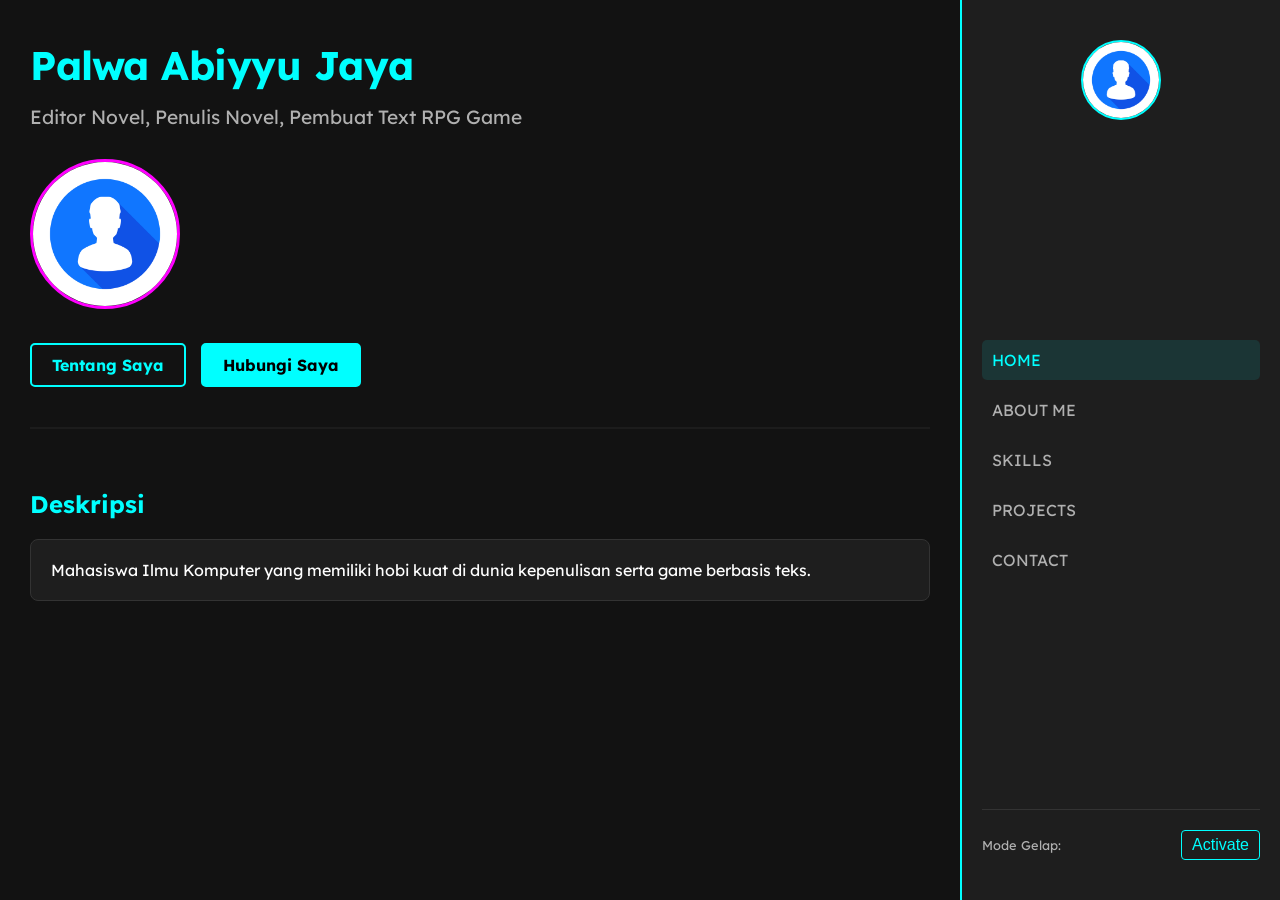
<file: index.html>
<!DOCTYPE html>
<html lang="id">
<head>
    <meta charset="UTF-8">
    <meta name="viewport" content="width=device-width, initial-scale=1.0">
    <title>Home</title>
    <link rel="preconnect" href="https://fonts.googleapis.com">
    <link rel="preconnect" href="https://fonts.gstatic.com" crossorigin>
    <link href="https://fonts.googleapis.com/css2?family=Lexend:wght@300;400;600&display=swap" rel="stylesheet">
    <link rel="stylesheet" href="css/style.css">
</head>
<body>
    <div class="main-wrapper">
        <div class="layout-grid">
            <main class="content-area">
                <header id="home-section" class="section-header">
                    <h1 class="display-title">Palwa Abiyyu Jaya</h1>
                    <p class="lead-text mb-text">Editor Novel, Penulis Novel, Pembuat Text RPG Game</p>
                    <div class="profile-photo-container">
                        <img src="images/profile.jpg" alt="Foto Profil" class="profile-img">
                    </div>
                    <div class="btn-group">
                        <a href="#about-section" class="btn-style-outline">Tentang Saya</a>
                        <a href="#contact-section" class="btn-style-primary">Hubungi Saya</a>
                    </div>
                </header>
                <hr class="divider-line">
                <section id="welcome-message" class="section-padding">
                    <h2 class="section-subtitle">Deskripsi</h2>
                    <div class="content-box bg-surface">
                        <p class="body-text">Mahasiswa Ilmu Komputer yang memiliki hobi kuat di dunia kepenulisan serta game berbasis teks.</p>
                    </div>
                </section>
            </main>
            <aside class="sidebar-area">
                <div class="text-center pb-space">
                    <div class="circle-avatar">
                        <img src="images/profile.jpg" alt="Foto Profil" class="img-fluid avatar-img">
                    </div>
                </div>
                <nav class="navigation-menu">
                    <div class="mobile-toggle">☰</div>
                    <div class="collapse-menu">
                        <ul class="nav-list">
                            <li><a class="nav-link active text-cyber-blue" href="index.html">HOME</a></li>
                            <li><a class="nav-link text-muted" href="about.html">ABOUT ME</a></li>
                            <li><a class="nav-link text-muted" href="skills.html">SKILLS</a></li>
                            <li><a class="nav-link text-muted" href="projects.html">PROJECTS</a></li>
                            <li><a class="nav-link text-muted" href="contact.html">CONTACT</a></li>
                        </ul>
                    </div>
                </nav>
                <div class="dark-mode-footer">
                    <span class="footer-label">Mode Gelap:</span>
                    <button id="darkModeToggle" class="btn-icon">Activate</button>
                </div>
            </aside>
        </div>
    </div>
    <script src="js/script.js"></script>
</body>
</html>
</file>
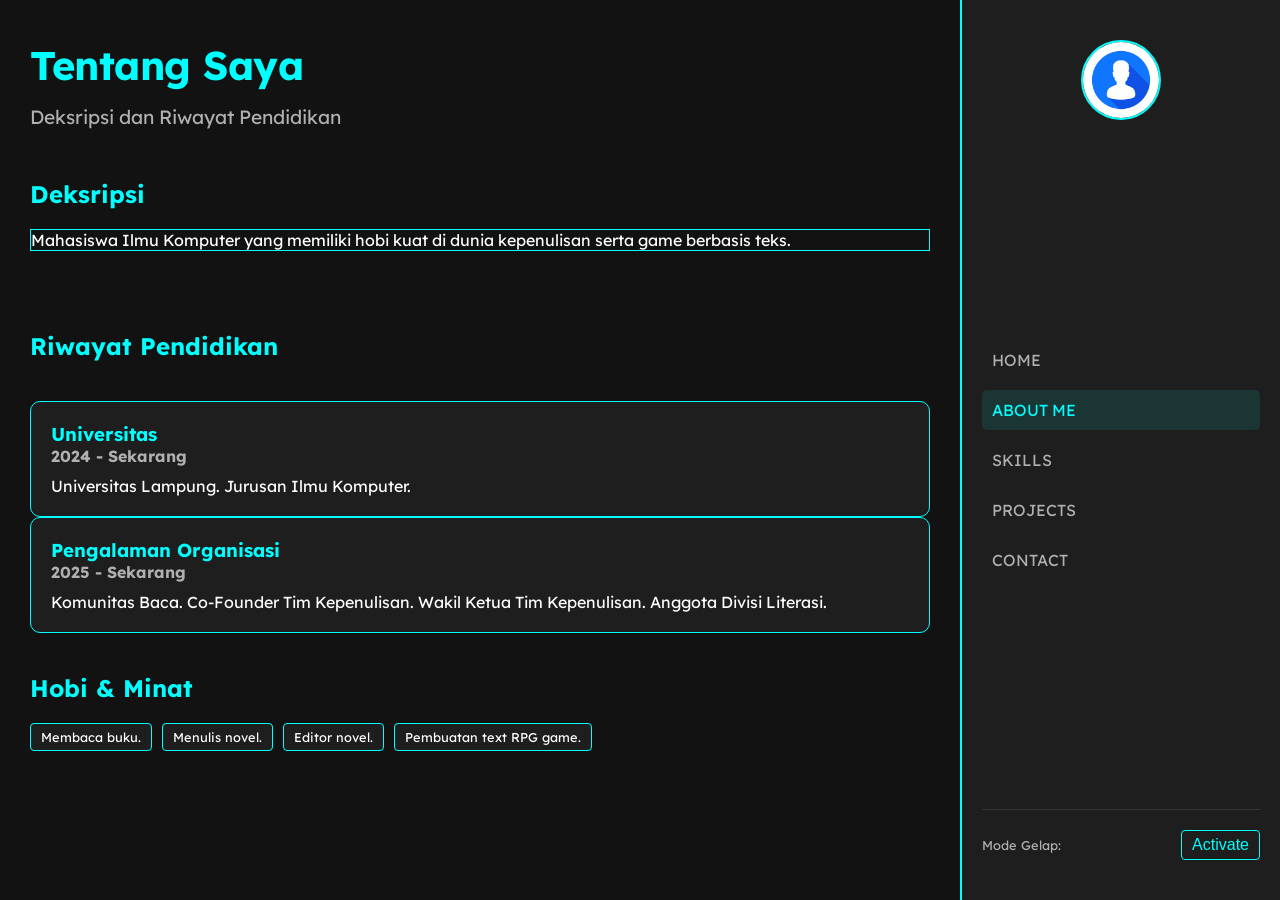
<file: about.html>
<!DOCTYPE html>
<html lang="id">
<head>
    <meta charset="UTF-8">
    <meta name="viewport" content="width=device-width, initial-scale=1.0">
    <title>About Me</title>
    <link rel="preconnect" href="https://fonts.googleapis.com">
    <link rel="preconnect" href="https://fonts.gstatic.com" crossorigin>
    <link href="https://fonts.googleapis.com/css2?family=Lexend:wght@300;400;600&display=swap" rel="stylesheet">
    <link rel="stylesheet" href="css/style.css">
</head>
<body>
    <div class="main-wrapper">
        <div class="layout-grid">
            <main class="content-area">
                <header class="mb-text section-header">
                    <h1 class="display-title">Tentang Saya</h1>
                    <p class="lead-text mt-text">Deksripsi dan Riwayat Pendidikan</p>
                </header>
                <section id="bio-section" class="section-padding">
                    <h2 class="section-subtitle">Deksripsi</h2>
                    <div class="content-box border-theme p-custom">
                        <p class="body-text">Mahasiswa Ilmu Komputer yang memiliki hobi kuat di dunia kepenulisan serta game berbasis teks.</p>
                    </div>
                </section>
                <section id="history-section" class="section-padding mt-gap">
                    <h2 class="section-subtitle">Riwayat Pendidikan</h2>
                    <div class="grid-cards mt-gap">
                        <div class="card shadow-sm border-0 cyber-card">
                            <div class="card-body">
                                <h3 class="card-title text-cyber-blue">Universitas</h3>
                                <h4 class="card-subtitle mb-small text-muted">2024 - Sekarang</h4>
                                <p class="body-text small">Universitas Lampung. Jurusan Ilmu Komputer.</p>
                            </div>
                        </div>
                        <div class="card shadow-sm border-0 cyber-card">
                            <div class="card-body">
                                <h3 class="card-title text-cyber-blue">Pengalaman Organisasi</h3>
                                <h4 class="card-subtitle mb-small text-muted">2025 - Sekarang</h4>
                                <p class="body-text small">Komunitas Baca. Co-Founder Tim Kepenulisan. Wakil Ketua Tim Kepenulisan. Anggota Divisi Literasi.</p>
                            </div>
                        </div>
                    </div>
                </section>
                <section class="section-padding">
                    <h2 class="section-subtitle">Hobi & Minat</h2>
                    <div class="d-flex gap-wrap">
                        <span class="badge badge-hobby">Membaca buku.</span>
                        <span class="badge badge-hobby">Menulis novel.</span>
                        <span class="badge badge-hobby">Editor novel.</span>
                        <span class="badge badge-hobby">Pembuatan text RPG game.</span>
                    </div>
                </section>
            </main>
            <aside class="sidebar-area">
                <div class="text-center pb-space">
                    <div class="circle-avatar">
                        <img src="images/profile.jpg" alt="Foto Profil" class="img-fluid avatar-img">
                    </div>
                </div>
                <nav class="navigation-menu">
                    <div class="mobile-toggle">☰</div>
                    <div class="collapse-menu show">
                        <ul class="nav-list">
                            <li><a class="nav-link text-muted" href="index.html">HOME</a></li>
                            <li><a class="nav-link active fw-bold text-cyber-blue" href="about.html">ABOUT ME</a></li>
                            <li><a class="nav-link text-muted" href="skills.html">SKILLS</a></li>
                            <li><a class="nav-link text-muted" href="projects.html">PROJECTS</a></li>
                            <li><a class="nav-link text-muted" href="contact.html">CONTACT</a></li>
                        </ul>
                    </div>
                </nav>
                <div class="dark-mode-footer">
                    <span class="footer-label">Mode Gelap:</span>
                    <button id="darkModeToggle" class="btn-icon">Activate</button>
                </div>
            </aside>
        </div>
    </div>
    <script src="js/script.js"></script>
</body>
</html>
</file>
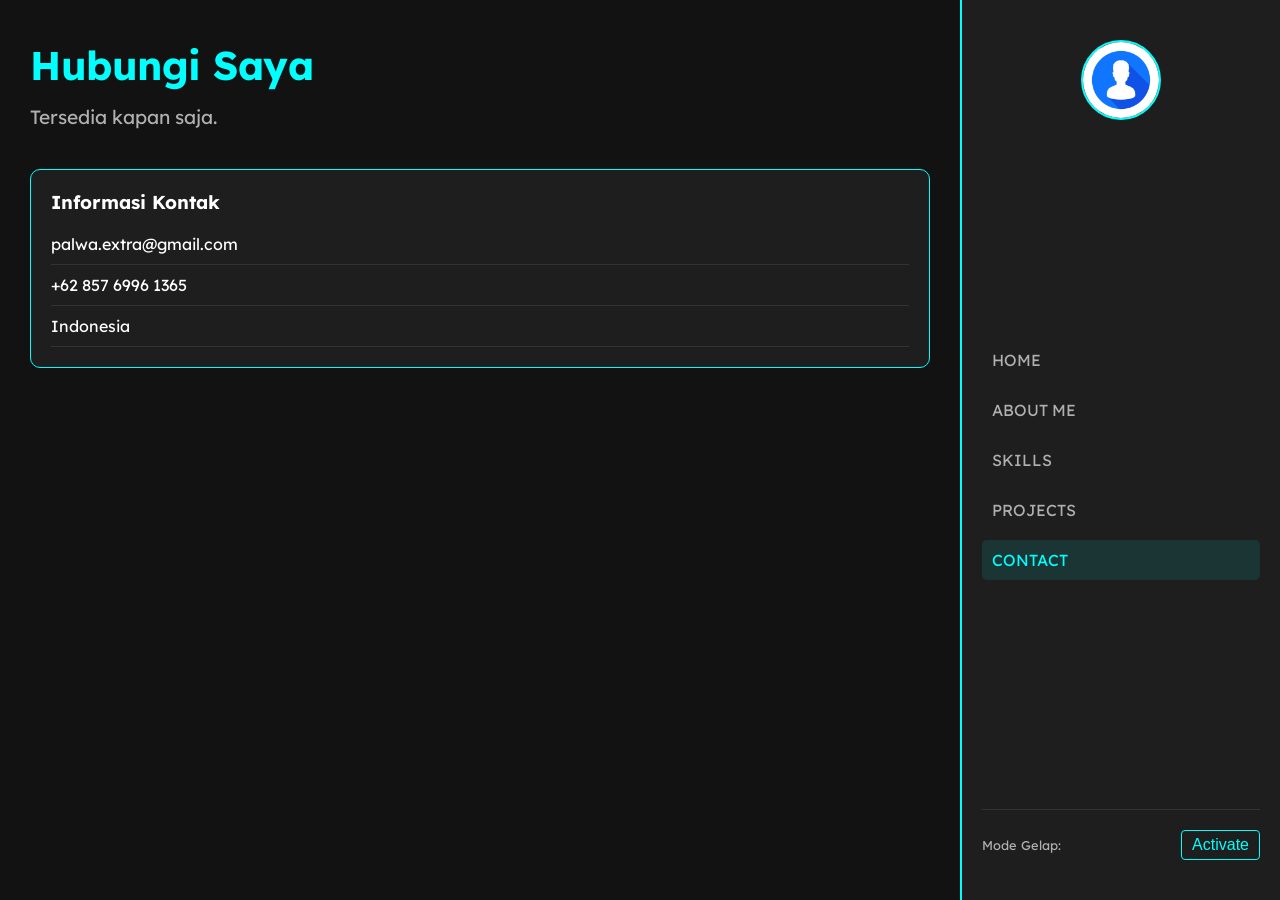
<file: contact.html>
<!DOCTYPE html>
<html lang="id">
<head>
    <meta charset="UTF-8">
    <meta name="viewport" content="width=device-width, initial-scale=1.0">
    <title>Contact</title>
    <link rel="preconnect" href="https://fonts.googleapis.com">
    <link rel="preconnect" href="https://fonts.gstatic.com" crossorigin>
    <link href="https://fonts.googleapis.com/css2?family=Lexend:wght@300;400;600&display=swap" rel="stylesheet">
    <link rel="stylesheet" href="css/style.css">
</head>
<body>
    <div class="main-wrapper">
        <div class="layout-grid">
            <main class="content-area">
                <header class="mb-text section-header">
                    <h1 class="display-title">Hubungi Saya</h1>
                    <p class="lead-text">Tersedia kapan saja.</p>
                </header>
                <div class="mt-gap">
                    <div class="card shadow-sm border-0 cyber-card">
                        <div class="card-body">
                            <h3 class="fw-bold mb-small">Informasi Kontak</h3>
                            <ul class="contact-list">
                                <li class="item-contact border-bottom">palwa.extra@gmail.com</li>
                                <li class="item-contact border-bottom">+62 857 6996 1365</li>
                                <li class="item-contact">Indonesia</li>
                            </ul>
                        </div>
                    </div>
                </div>
            </main>
            <aside class="sidebar-area">
                <div class="text-center pb-space">
                    <div class="circle-avatar">
                        <img src="images/profile.jpg" alt="Foto Profil" class="img-fluid avatar-img">
                    </div>
                </div>
                <nav class="navigation-menu">
                    <div class="mobile-toggle">☰</div>
                    <div class="collapse-menu show">
                        <ul class="nav-list">
                            <li><a class="nav-link text-muted" href="index.html">HOME</a></li>
                            <li><a class="nav-link text-muted" href="about.html">ABOUT ME</a></li>
                            <li><a class="nav-link text-muted" href="skills.html">SKILLS</a></li>
                            <li><a class="nav-link text-muted" href="projects.html">PROJECTS</a></li>
                            <li><a class="nav-link active fw-bold text-cyber-blue" href="contact.html">CONTACT</a></li>
                        </ul>
                    </div>
                </nav>
                <div class="dark-mode-footer">
                    <span class="footer-label">Mode Gelap:</span>
                    <button id="darkModeToggle" class="btn-icon">Activate</button>
                </div>
            </aside>
        </div>
    </div>
    <script src="js/script.js"></script>
</body>
</html>
</file>
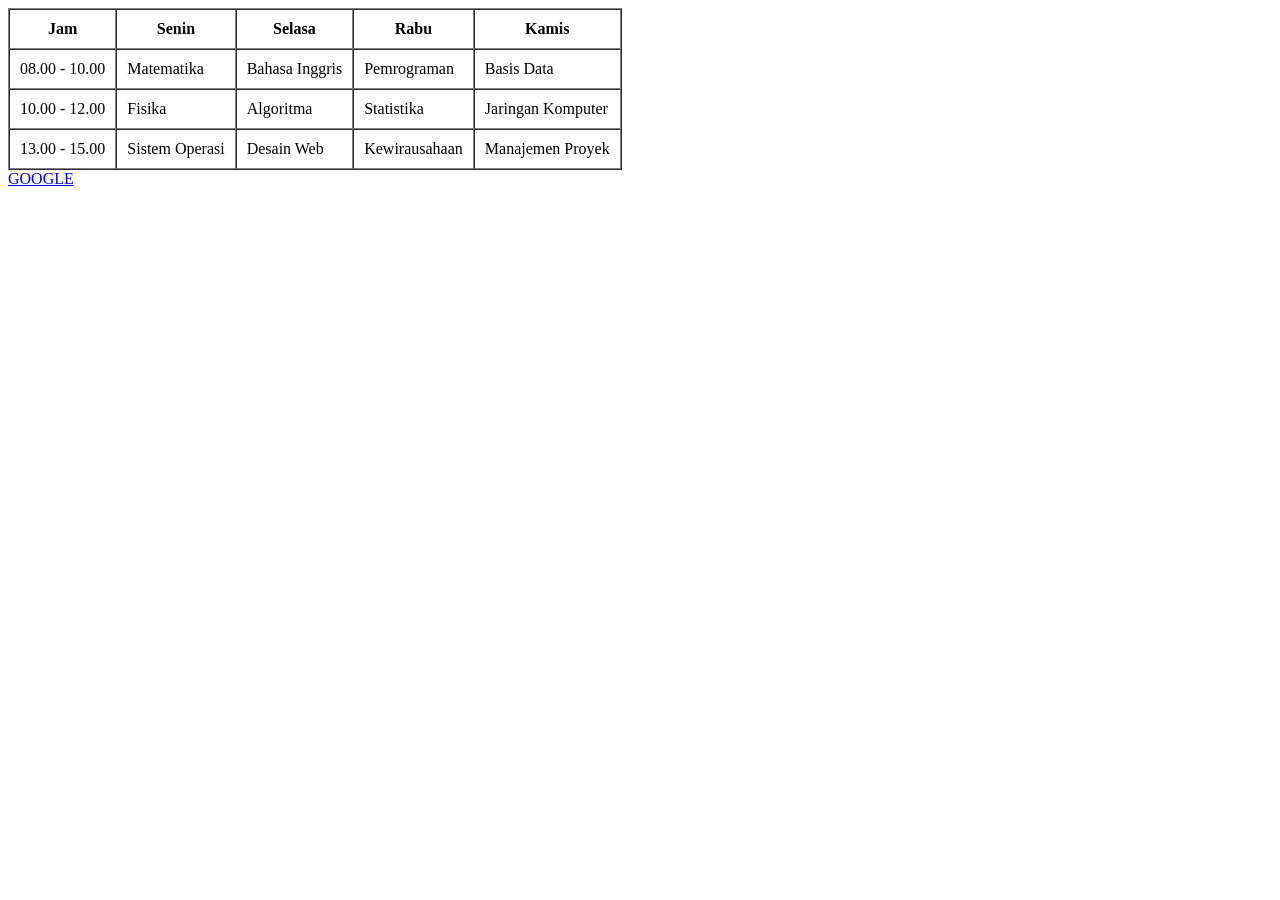
<file: Prak2.html>
<!DOCTYPE html>
<!--
Click nbfs://nbhost/SystemFileSystem/Templates/Licenses/license-default.txt to change this license
Click nbfs://nbhost/SystemFileSystem/Templates/Other/html.html to edit this template
-->
<html>
    <head>
        <title>Pertemuan 2</title>
        <meta charset="UTF-8">
        <meta name="viewport" content="width=device-width, initial-scale=1.0">
    </head>
    <body>
        <!--<img src="New.png" width="800" height="500">!-->
<!--        <table border="1" cellpadding="10" cellspacing="10">
            <tr>
                <th rowspan="2">Nama</th>
                <th>Alamat</th>
                <th>Umur</th>
            </tr>
            <tr>
                <td>John Doe</td>
                <td>New York</td>
                <td>23</td>
            </tr>
        </table>-->
<!--<form action="F.html" method="GET">
    <label>Name:</label>
    <input type="text">
    <button type="submit">Submit</button>
</form>-->
<table border="1" cellpadding="10" cellspacing="0">
    <tr>
        <th>Jam</th>
        <th>Senin</th>
        <th>Selasa</th>
        <th>Rabu</th>
        <th>Kamis</th>
    </tr>
    <tr>
        <td>08.00 - 10.00</td>
        <td>Matematika</td>
        <td>Bahasa Inggris</td>
        <td>Pemrograman</td>
        <td>Basis Data</td>
    </tr>
    <tr>
        <td>10.00 - 12.00</td>
        <td>Fisika</td>
        <td>Algoritma</td>
        <td>Statistika</td>
        <td>Jaringan Komputer</td>
    </tr>
    <tr>
        <td>13.00 - 15.00</td>
        <td>Sistem Operasi</td>
        <td>Desain Web</td>
        <td>Kewirausahaan</td>
        <td>Manajemen Proyek</td>
    </tr>
</table>
<a href="https://google.com">
    GOOGLE
</a>
    </body>
</html>
</file>
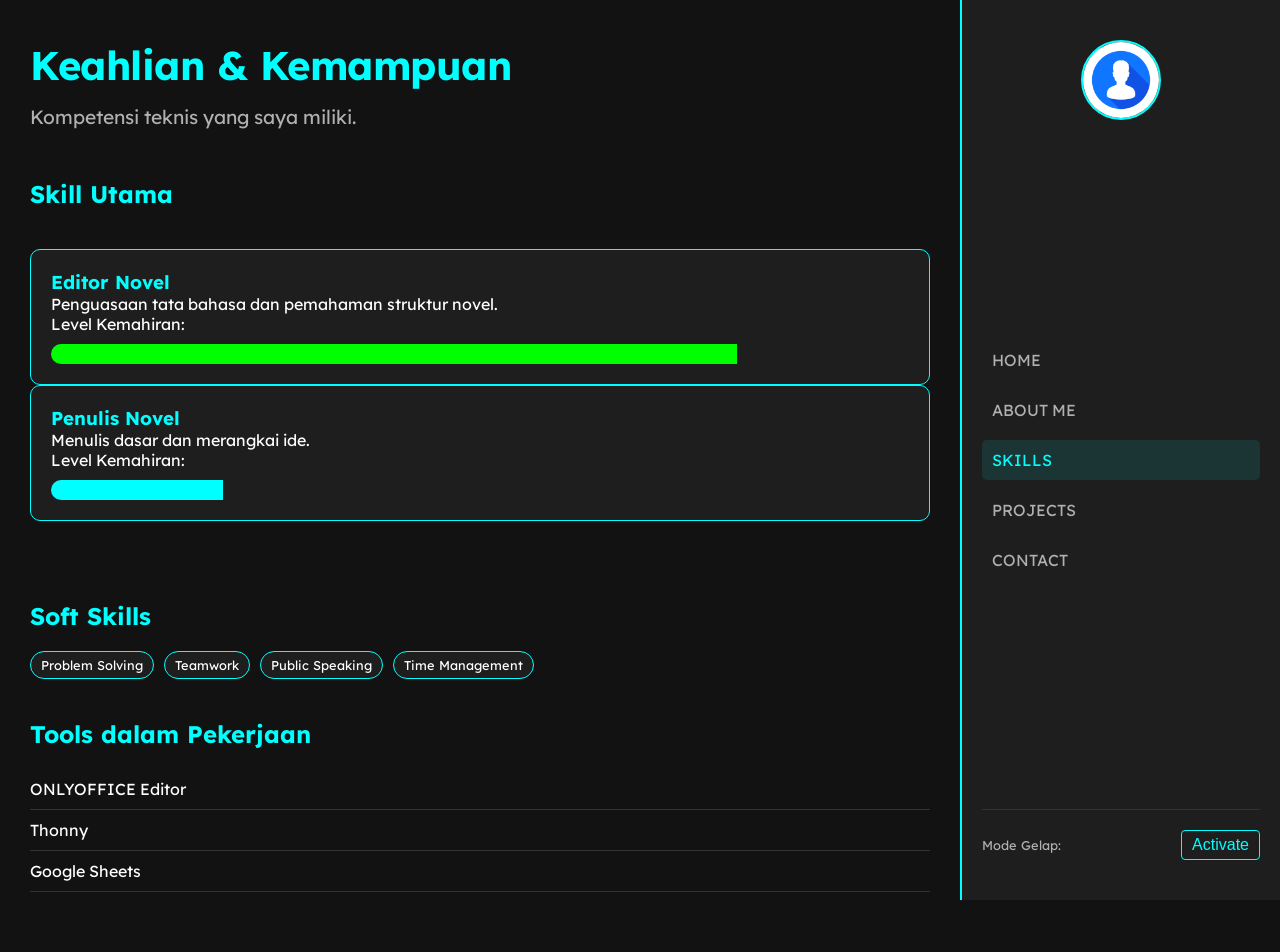
<file: skills.html>
<!DOCTYPE html>
<html lang="id">
<head>
    <meta charset="UTF-8">
    <meta name="viewport" content="width=device-width, initial-scale=1.0">
    <title>Skills</title>
    <link rel="preconnect" href="https://fonts.googleapis.com">
    <link rel="preconnect" href="https://fonts.gstatic.com" crossorigin>
    <link href="https://fonts.googleapis.com/css2?family=Lexend:wght@300;400;600&display=swap" rel="stylesheet">
    <link rel="stylesheet" href="css/style.css">
</head>
<body>
    <div class="main-wrapper">
        <div class="layout-grid">
            <main class="content-area">
                <header class="mb-text section-header">
                    <h1 class="display-title">Keahlian & Kemampuan</h1>
                    <p class="lead-text">Kompetensi teknis yang saya miliki.</p>
                </header>
                <section id="technical-skills" class="section-padding">
                    <h2 class="section-subtitle">Skill Utama</h2>
                    <div class="grid-cards mt-gap">
                        <div class="card col-half shadow-sm h-auto border-0 cyber-card">
                            <div class="card-body">
                                <h3 class="card-title fw-bold">Editor Novel</h3>
                                <p class="body-text small">Penguasaan tata bahasa dan pemahaman struktur novel.</p>
                                <label class="small fw-semibold">Level Kemahiran:</label>
                                <div class="progress-bar-full mt-small">
                                    <div class="progress-track">
                                        <div class="progress-fill progress-bar-cyber-green" style="width: 80%"></div>
                                    </div>
                                </div>
                            </div>
                        </div>
                        <div class="card col-half shadow-sm h-auto border-0 cyber-card">
                            <div class="card-body">
                                <h3 class="card-title fw-bold">Penulis Novel</h3>
                                <p class="body-text small">Menulis dasar dan merangkai ide.</p>
                                <label class="small fw-semibold">Level Kemahiran:</label>
                                <div class="progress-bar-full mt-small">
                                    <div class="progress-track">
                                        <div class="progress-fill progress-bar-cyber-blue" style="width: 20%"></div>
                                    </div>
                                </div>
                            </div>
                        </div>
                    </div>
                </section>
                <section class="section-padding mt-gap">
                    <h2 class="section-subtitle">Soft Skills</h2>
                    <div class="d-flex gap-wrap">
                        <span class="badge badge-soft rounded-pill">Problem Solving</span>
                        <span class="badge badge-soft rounded-pill">Teamwork</span>
                        <span class="badge badge-soft rounded-pill">Public Speaking</span>
                        <span class="badge badge-soft rounded-pill">Time Management</span>
                    </div>
                </section>
                <section class="section-padding">
                    <h2 class="section-subtitle">Tools dalam Pekerjaan</h2>
                    <ul class="list-items">
                        <li class="list-item border-bottom">ONLYOFFICE Editor</li>
                        <li class="list-item border-bottom">Thonny</li>
                        <li class="list-item">Google Sheets</li>
                    </ul>
                </section>
            </main>
            <aside class="sidebar-area">
                <div class="text-center pb-space">
                    <div class="circle-avatar">
                        <img src="images/profile.jpg" alt="Foto Profil" class="img-fluid avatar-img">
                    </div>
                </div>
                <nav class="navigation-menu">
                    <div class="mobile-toggle">☰</div>
                    <div class="collapse-menu show">
                        <ul class="nav-list">
                            <li><a class="nav-link text-muted" href="index.html">HOME</a></li>
                            <li><a class="nav-link text-muted" href="about.html">ABOUT ME</a></li>
                            <li><a class="nav-link active fw-bold text-cyber-blue" href="skills.html">SKILLS</a></li>
                            <li><a class="nav-link text-muted" href="projects.html">PROJECTS</a></li>
                            <li><a class="nav-link text-muted" href="contact.html">CONTACT</a></li>
                        </ul>
                    </div>
                </nav>
                <div class="dark-mode-footer">
                    <span class="footer-label">Mode Gelap:</span>
                    <button id="darkModeToggle" class="btn-icon">Activate</button>
                </div>
            </aside>
        </div>
    </div>
    <script src="js/script.js"></script>
</body>
</html>
</file>
<file: css/style.css>
:root {
    --bg-body: #121212;
    --bg-surface: #1e1e1e;
    --text-main: #ffffff;
    --text-muted: #b0b0b0;
    --cyber-blue: #00ffff;
    --cyber-red: #ff00ff;
    --cyber-green: #00ff00;
    --border-color: #333333;
}

body.light-mode {
    --bg-body: #f5f5f5;
    --bg-surface: #ffffff;
    --text-main: #121212;
    --text-muted: #666666;
    --cyber-blue: #00ccff;
    --cyber-red: #ff3366;
    --cyber-green: #33cc33;
    --border-color: #dddddd;
}

* {
    margin: 0;
    padding: 0;
    box-sizing: border-box;
}

html {
    scroll-behavior: auto;
}

body {
    background-color: var(--bg-body);
    color: var(--text-main);
    font-family: 'Lexend', sans-serif;
}

.main-wrapper {
    padding: 0;
}

.layout-grid {
    display: flex;
    flex-wrap: wrap;
    min-height: 100vh;
}

.content-area {
    width: 75%;
    padding: 40px 30px;
}

.sidebar-area {
    width: 25%;
    padding: 40px 20px;
    position: sticky;
    top: 0;
    height: 100vh;
    background-color: var(--bg-surface);
    border-left: 2px solid var(--cyber-blue);
    box-sizing: border-box;
    display: flex;
    flex-direction: column;
    justify-content: space-between;
}

@media screen and (max-width: 900px) {
    .content-area { width: 100%; }
    .sidebar-area { width: 100%; border-left: none; border-top: 2px solid var(--cyber-blue); position: relative; }
}

.display-title {
    font-size: 2.5rem;
    color: var(--cyber-blue);
    letter-spacing: -0.5px;
    margin-bottom: 15px;
}

.section-subtitle {
    font-size: 1.5rem;
    color: var(--cyber-blue);
    margin-top: 0;
    margin-bottom: 20px;
}

.lead-text {
    font-size: 1.2rem;
    color: var(--text-muted);
}

.mb-text { margin-bottom: 30px; }
.mt-text { margin-top: 10px; }
.mt-gap { margin-top: 40px; }
.mt-small { margin-top: 10px; }
.pb-space { padding-bottom: 40px; }
.mb-small { margin-bottom: 10px; }
.mb-medium { margin-bottom: 20px; }
.mb-large { margin-bottom: 30px; }
.mt-large { margin-top: 30px; }

.section-padding { padding: 20px 0; }

.profile-photo-container { margin-bottom: 30px; }
.profile-img { width: 150px; height: 150px; border-radius: 50%; border: 3px solid var(--cyber-red); object-fit: cover; }
.divider-line { border: 1px solid var(--border-color); margin: 40px 0; opacity: 0.3; }
.border-theme { border: 1px solid var(--cyber-blue) !important; }

.btn-group { display: flex; gap: 15px; margin-top: 20px; }

.btn-style-primary {
    background-color: var(--cyber-blue);
    color: #000;
    padding: 10px 20px;
    text-decoration: none;
    border-radius: 5px;
    font-weight: bold;
    display: inline-block;
    border: 2px solid var(--cyber-blue);
}

.btn-style-outline {
    border: 2px solid var(--cyber-blue);
    color: var(--cyber-blue);
    padding: 10px 20px;
    text-decoration: none;
    border-radius: 5px;
    font-weight: bold;
    display: inline-block;
}

.text-muted { color: var(--text-muted); }
.text-cyber-blue { color: var(--cyber-blue); }
.text-white-50 { color: rgba(255,255,255,0.5); }
.center-text { text-align: center; }
.d-flex-col { display: flex; flex-direction: column; }
.d-flex { display: flex; }
.flex-column { flex-direction: column; }
.align-items-start { align-items: flex-start; }
.justify-content-between { justify-content: space-between; }
.w-full { width: 100%; }
.h-200 { height: 200px; }

.bg-surface {
    background-color: var(--bg-surface);
    padding: 20px;
    border-radius: 8px;
    border: 1px solid var(--border-color);
    margin-top: 20px;
}

.content-box { margin-top: 20px; }
.work-img { width: 100%; max-width: 500px; border-radius: 8px; margin-top: 15px; }

.navigation-menu { width: 100%; padding: 0; }
.mobile-toggle { display: none; font-size: 1.5rem; cursor: pointer; margin-bottom: 10px; color: var(--cyber-blue); }
.collapse-menu { width: 100%; }
.nav-list { list-style: none; padding: 0; margin: 0; display: flex; flex-direction: column; gap: 10px; }
.nav-link {
    text-decoration: none;
    color: var(--text-muted);
    padding: 10px;
    border-radius: 5px;
    display: block;
}

.nav-link:hover, .nav-link.active {
    color: var(--cyber-blue);
    background-color: rgba(0, 255, 255, 0.1);
}

.dark-mode-footer {
    margin-top: 50px;
    padding-top: 20px;
    border-top: 1px solid var(--border-color);
    display: flex;
    justify-content: space-between;
    align-items: center;
}

.footer-label { font-size: 0.8rem; color: var(--text-muted); }
.btn-icon {
    background: none;
    border: 1px solid var(--cyber-blue);
    color: var(--cyber-blue);
    padding: 5px 10px;
    border-radius: 4px;
    cursor: pointer;
    font-size: 1rem;
}

.card {
    background-color: var(--bg-surface);
    color: var(--text-main);
    border-radius: 10px;
    border: 1px solid var(--border-color);
}

.cyber-card {
    background-color: var(--bg-surface) !important;
    border: 1px solid var(--cyber-blue) !important;
}

.card-title { color: var(--cyber-blue); }
.card-subtitle { color: var(--text-muted); }
.card-body { color: var(--text-main); padding: 20px; }
.mb-auto { margin-bottom: auto; }

.badge {
    padding: 5px 10px;
    font-size: 0.8rem;
    border-radius: 4px;
}

.badge-hobby { background-color: var(--bg-surface); color: var(--text-main); border: 1px solid var(--cyber-blue); }
.badge-soft { background-color: var(--bg-surface); color: var(--text-main); border: 1px solid var(--cyber-blue); }
.badge-project { background-color: var(--bg-surface); color: var(--text-main); border: 1px solid var(--cyber-blue); }
.badge-red { border-color: var(--cyber-red); color: var(--cyber-red); }
.badge-success { border-color: var(--cyber-green); color: var(--cyber-green); }

.progress-track { background-color: var(--bg-surface); border-radius: 10px; overflow: hidden; height: 20px; }
.progress-fill { height: 100%; }
.progress-bar-cyber-blue { background-color: var(--cyber-blue); }
.progress-bar-cyber-green { background-color: var(--cyber-green); }

.circle-avatar {
    width: 80px;
    height: 80px;
    border-radius: 50%;
    border: 2px solid var(--cyber-blue);
    overflow: hidden;
    margin: 0 auto;
}

.avatar-img { width: 100%; height: 100%; object-fit: cover; }

.gallery-item { margin-bottom: 30px; }
.project-img-overlay { border-top-right-radius: 10px; border-top-left-radius: 10px; overflow: hidden; }
.img-cover { width: 100%; height: 100%; object-fit: cover; }
.project-img-overlay { height: 200px; }

.form-label { color: var(--text-main); display: block; margin-bottom: 5px; font-size: 0.9rem; }
.input-custom {
    background-color: var(--bg-surface);
    color: var(--text-main);
    border: 1px solid var(--border-color);
    border-radius: 5px;
    padding: 10px;
    width: 100%;
}

.input-custom:focus {
    background-color: var(--bg-surface);
    color: var(--text-main);
    border-color: var(--cyber-blue);
    outline: none;
}

.input-error { border-color: red !important; }

.list-items { list-style: none; padding: 0; }
.list-item { padding: 10px 0; border-bottom: 1px solid var(--border-color); color: var(--text-main); display: flex; align-items: center; gap: 10px; }
.contact-list li { padding: 10px 0; border-bottom: 1px solid var(--border-color); color: var(--text-main); display: flex; align-items: center; gap: 10px; }
.social-links { display: flex; gap: 15px; flex-wrap: wrap; }
.text-info { color: #5bc0de; }
.fs-small { font-size: 0.9rem; text-decoration: none; color: var(--text-muted); }

.w-100 { width: 100%; }
.rounded-pill { border-radius: 20px; }
.rounded-top { border-top-left-radius: 8px; border-top-right-radius: 8px; }
.gap-wrap { display: flex; flex-wrap: wrap; gap: 10px; }
.row-split { display: flex; gap: 20px; }
.half-width { width: 50%; }

@media screen and (max-width: 900px) {
    .half-width { width: 100%; }
    .row-split { flex-direction: column; }
    .mobile-toggle { display: block; }
    .collapse-menu { display: none; }
    .show { display: block; }
}

@media screen and (max-width: 576px) {
    .display-title { font-size: 1.8rem; }
    .content-area { padding: 20px; }
    .sidebar-area { padding: 20px; }
    .circle-avatar, .profile-img { width: 60px; height: 60px; }
    .profile-img { width: 100px; height: 100px; }
    .grid-cards, .grid-gallery { display: block; }
}
</file>
